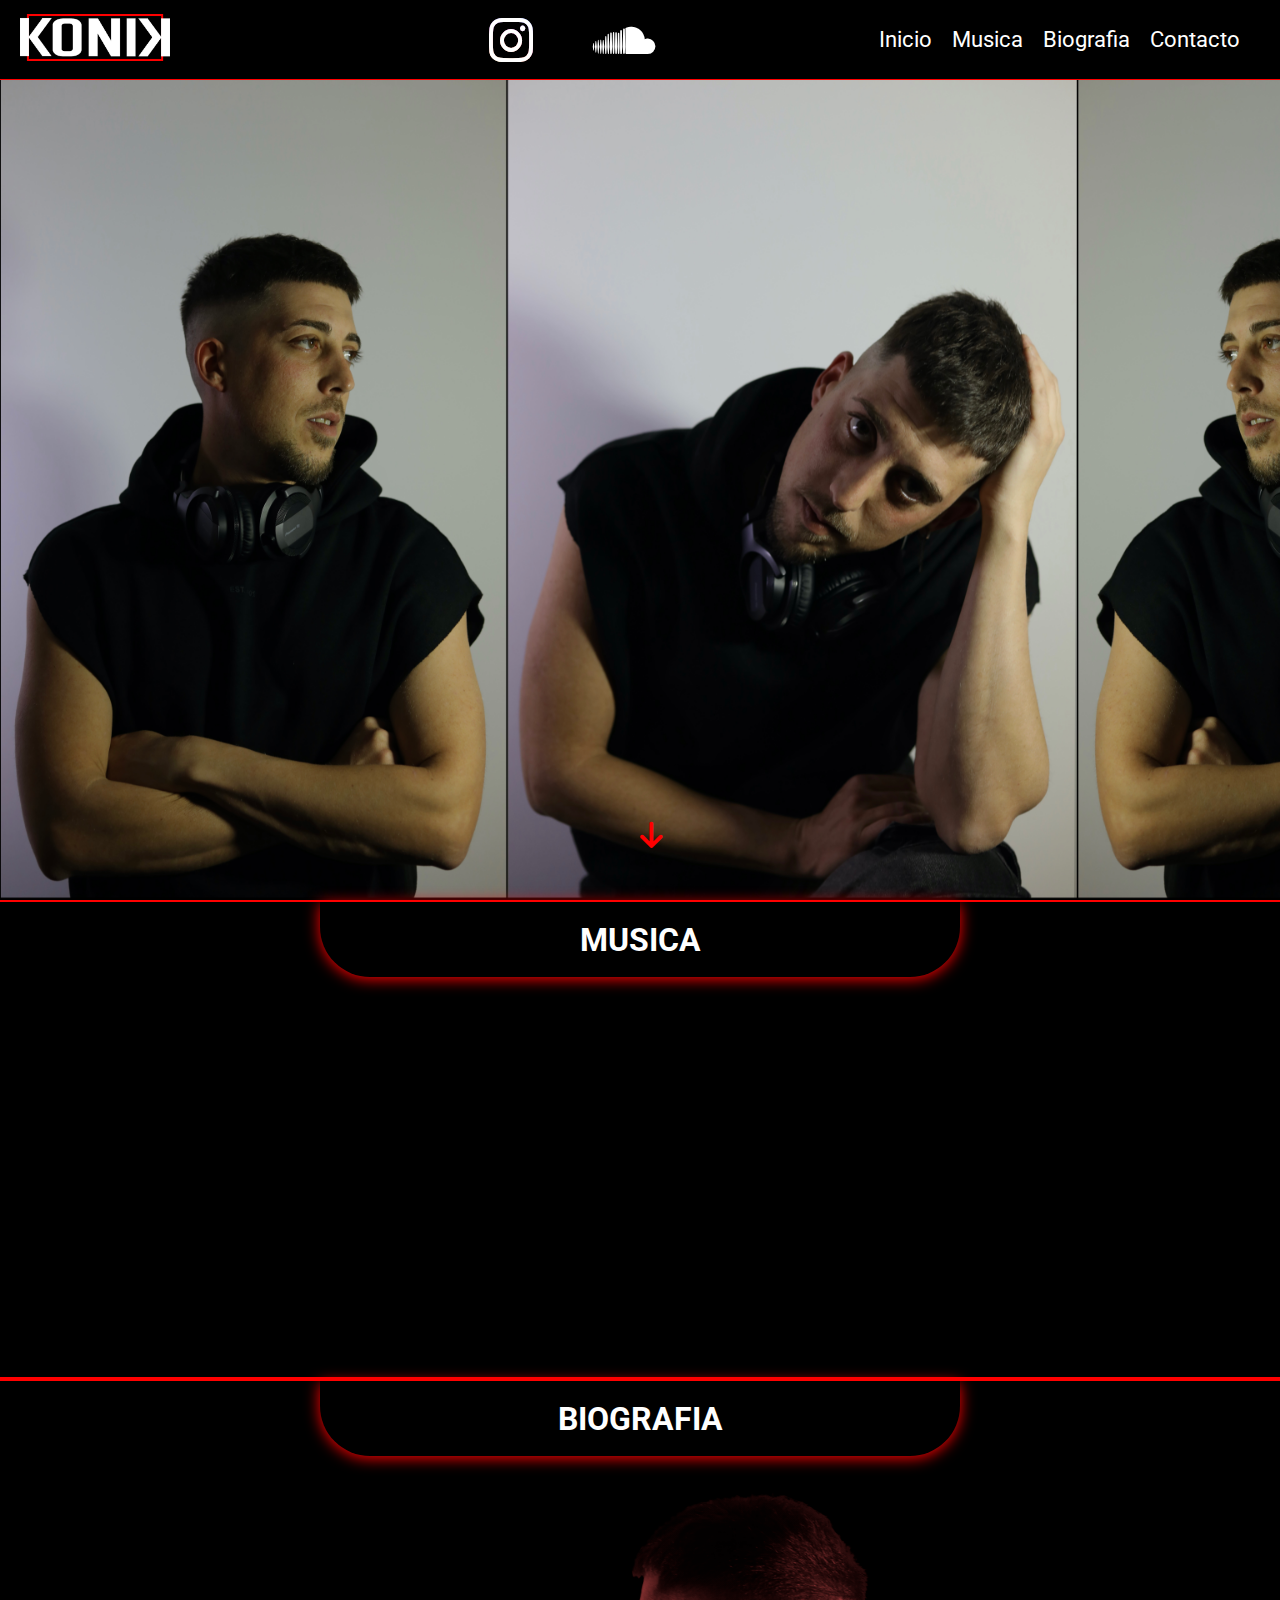
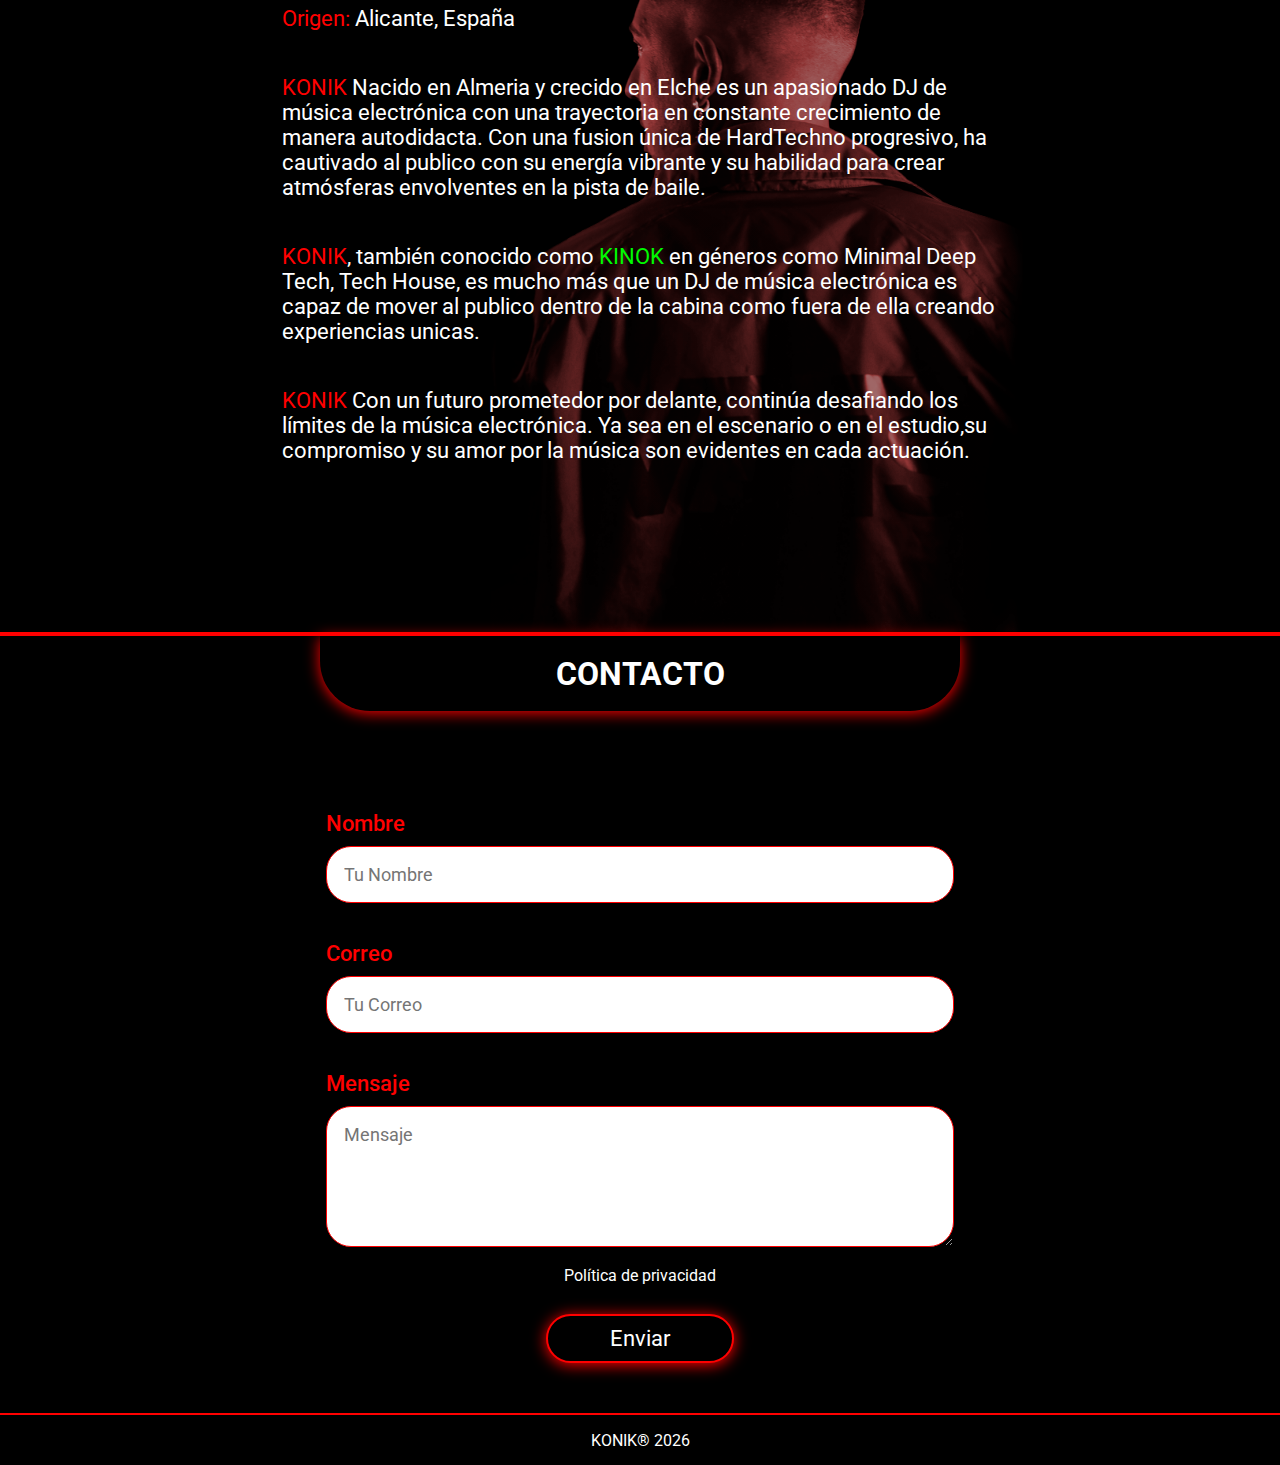
<file: index.html>
<!DOCTYPE html>
<html lang="es">

<head>
  <meta charset="UTF-8">
  <meta name="viewport" content="width=device-width, initial-scale=1.0">
  <link rel="stylesheet" href="style.css">
  <link rel="stylesheet" href="fontawesome/css/all.css">
  <link rel="icon" href="images/iconoKonik.png">
  <title>KONIK</title>
</head>

<body>

  <nav class="barra-nav">
    <div class="contenedor-logo-nav">
      <img class="logo-nav" src="images/logo-konik-web.webp" alt="Logo KONIK">
    </div>

    <div class="iconos_nav_rrss">
      <a href="https://www.instagram.com/konik_music/"><i class="fa-brands fa-instagram ico-instagram"></i></a>
      <a href="https://soundcloud.com/kinok-konik"><i class="fa-brands fa-soundcloud ico-soundcloud"></i></a>
    </div>

    <div class="btn-menu-movil">
      <i  id="Icono-menu" class="fa-solid fa-bars"></i>
    </div>


    <ul class="menu-nav">
      <li><a href="#Inicio">Inicio</a></li>
      <li><a href="#Musica">Musica</a></li>
      <!-- <li><a href="#Eventos">Eventos</a></li> -->
      <li><a href="#Biografia">Biografia</a></li>
      <li><a href="#Contacto">Contacto</a></li>
      <!-- <li><a href="#Social">Social</a></li> -->
    </ul>

    
  </nav>

  <Header>

    <section id="Inicio">
      <div class="contenedor-header">
        <div class="contenedor-foto-header"></div>
        <div class="flecha-abajo">
          <i class="fa-solid fa-arrow-down"></i>
        </div>
      </div>
    </section>

  </Header>

  <!--//////////////////////// SECCIONES //////////////////////////-->

  <!--//////////////////////// MUSICA //////////////////////////-->

  <section class="seccion" id="Musica">
    <div class="contenedor-titulo">
      <h1>MUSICA</h1>
    </div>

    <div class="contenedor-soundcloud">

      <div class="contenedor-items">

        <div class="item-soundcloud">
          <iframe width="100%" height="100%" scrolling="no" frameborder="no" allow="autoplay" loading="lazy" src="https://w.soundcloud.com/player/?url=https%3A//api.soundcloud.com/tracks/1633389582&color=%23ff0000&auto_play=false&hide_related=true&show_comments=false&show_user=false&show_reposts=false&show_teaser=false&visual=true"></iframe>
          <div style="font-size: 10px; color: #cccccc;line-break: anywhere;word-break: normal;overflow: hidden;white-space: nowrap;text-overflow: ellipsis; font-family: Interstate,Lucida Grande,Lucida Sans Unicode,Lucida Sans,Garuda,Verdana,Tahoma,sans-serif;font-weight: 100;"></div>
        </div>

      </div>

    </div>
  </section>

    <!--//////////////////////// EVENTOS //////////////////////////-->
    <section class="seccion" id="Eventos">
      <div class="contenedor-titulo">
        <h1>PROXIMO EVENTO</h1>
      </div>
      <div class="contenedor-eventos">
        <div class="cartel-evento">
  
          <p class="fecha-evento">24/02/2024</p>
  
          <h1 class="cuenta-atras">
            
            <p>
              <span class="numeros-cuenta-atras" id="Dias"></span> Días |
              <span class="numeros-cuenta-atras" id="Horas"></span> Horas |
              <span class="numeros-cuenta-atras" id="Minutos"></span> Minutos |
              <span class="numeros-cuenta-atras" id="Segundos"></span> Segundos
            </p>
  
          </h1>
          <div class="contenedor-cartel">
            <div class="cartel">
            </div>
          </div>
  
          <div class="progress">
            <div class="progress-bar" style="width:80%;">
                <span class="progress-bar-text"><p>Entradas Vendidas 80%</p></span>
            </div>
          </div>
  
          <a class="enlace-entradas" href="https://www.fourvenues.com/es/natalia-tomas-martinez/events/kink-social-club-per-pleks-24-02-2024-Q6Z8"><button class="btn-entradas">Entradas</button></a>
  
        </div>
      </div>
    </section>

    <!--//////////////////////// BIOGRAFIA //////////////////////////-->

  <section class="seccion" id="Biografia">

    <div class="contenedor-titulo">
      <h1>BIOGRAFIA</h1>
    </div>

    <div class="contenedor-biografia">
      <div class="texto-biografia">
        
        <p><span class="titulos-rojos">Origen: </span> Alicante, España</p><br>
        <p><span class="titulos-bio"> <br></span><span class="titulos-rojos">KONIK</span> Nacido en Almeria y crecido en Elche es un apasionado DJ de música electrónica con una trayectoria en constante crecimiento de manera autodidacta.
          Con una fusion única de HardTechno progresivo, ha cautivado al publico con su energía vibrante y su habilidad 
          para crear atmósferas envolventes en la pista de baile. </p><br>
        
        <p><span class="titulos-bio"><br></span><span class="titulos-rojos">KONIK</span>, también conocido como <span class="titulos-verdes"><a href="https://www.kinokmusic.es/">KINOK</a></span> en géneros como Minimal Deep Tech, 
          Tech House, es mucho más que un DJ de música electrónica es capaz de mover al publico dentro de la cabina
          como fuera de ella creando experiencias unicas. </p><br> 

        <p><span class="titulos-bio"><br></span>
          <span class="titulos-rojos">KONIK</span> Con un futuro prometedor por delante, continúa desafiando los límites de la música electrónica. 
          Ya sea en el escenario o en el estudio,su compromiso y su amor por la música son evidentes
          en cada actuación. </p><br>

      </div>
    </div>
  </section>


      <!--//////////////////////// SOCIAL //////////////////////////-->

      <section class="seccion" id="Social">
        <div class="contenedor-titulo">
          <h1>SOCIAL</h1>
        </div>
        <div class="contenedor-rrss">
    
          <a href="https://www.instagram.com/konik_music/"><i class="fa-brands fa-instagram ico-instagram"></i></a>
          <a href="https://soundcloud.com/kinok-konik"><i class="fa-brands fa-soundcloud ico-soundcloud"></i></a>
          <!-- <a href="https://www.youtube.com/@konikdarktechno"><i class="fa-brands fa-youtube ico-youtube"></i></a> -->
    
          </div>
      </section>


  <!--//////////////////////// CONTACTO //////////////////////////-->
  <section class="seccion" id="Contacto">
    <div class="contenedor-titulo">
      <h1>CONTACTO</h1>
    </div>
    <div class="contenedor-contacto">

      <form class="formulario" action="https://formsubmit.co/contacto@konikmusic.es" method="POST">
        <div class="formulario">
          <label for="name">Nombre</label>
          <input type="text" name="name" id="name" required placeholder="Tu Nombre"><br><br>
          <label for="email">Correo</label>
          <input type="email" name="email" id="email" required placeholder="Tu Correo"><br><br>
          <label for="menssage">Mensaje</label>
          <textarea name="message" id="message" cols="30" rows="5" placeholder="Mensaje" required></textarea><br>
          
          <div class="form-politica">
            <a href="https://www.konikmusic.es/politicas.html">Política de privacidad</a>
          </div><br>
          <input class="btn-enviar" type="submit" value="Enviar">
        </div>

        <input type="hidden" name="_template" value="table">
        <input type="hidden" name="_captcha" value="false">
        <input type="hidden" name="_next" value="https://www.konikmusic.es/correo_enviado.html">
        
      </form>

    </div>
  </section>

  <!--//////////////////////// FIN SECCIONES //////////////////////////-->


  <footer>
    <div class="contenedor-footer">
      <p id="TextoFooter"></p>
    </div>
  </footer>
</body>
<script src="scripts/jQuery-3.7.1.js"></script>
<script src="scripts/script.js"></script>
<script src="scripts/script-cuentaAtras.js"></script>

</html>
</file>
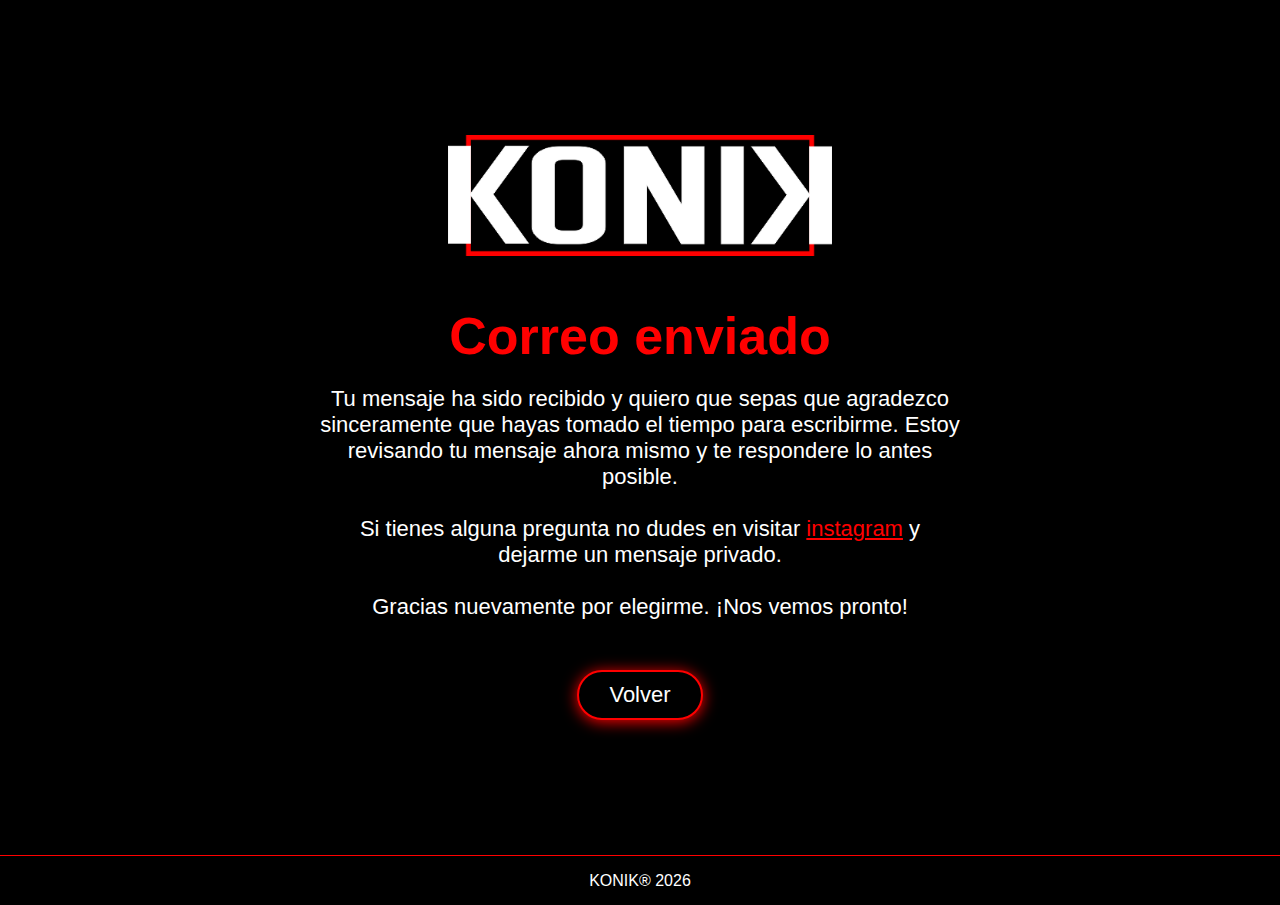
<file: correo_enviado.html>
<!DOCTYPE html>
<html lang="es">
<head>
    <meta charset="UTF-8">
    <meta name="viewport" content="width=device-width, initial-scale=1.0">
    <link rel="stylesheet" href="style2.css">
    <link rel="stylesheet" href="fontawesome/css/all.css">
    <link rel="icon" href="images/iconoKinok.png">
    <title>KINOK</title>
</head>
<body>

    <section class="contenido">
        
            <img class="logo" src="images/logo-konik-web.webp" alt="">
        
        
        <div class="txt-enviado">

            <div class="titulo">
                <h1>
                    Correo enviado
                </h1>
            </div>

            <div class="texto">
                <p>
                    
                    Tu mensaje ha sido recibido y quiero que sepas que agradezco sinceramente que hayas tomado el tiempo para escribirme.
                    Estoy revisando tu mensaje ahora mismo y te respondere lo antes posible. <br> <br>
                    Si tienes alguna pregunta no dudes en visitar <a href="https://www.instagram.com/konik_music/">instagram</a> y dejarme un mensaje privado. <br><br>
                    Gracias nuevamente por elegirme. ¡Nos vemos pronto!
                    
                </p>
            </div>

            <a class="enlace" href="https://www.konikmusic.es/"><button class="btn">Volver</button></a>
        </div>
    </section>

    <footer>
        <div class="contenedor-footer">
          <p id="TextoFooter"></p>
        </div>
      </footer>
    
    
</body>
<script src="scripts/jQuery-3.7.1.js"></script>
<script src="scripts/script.js"></script>
</html>
</file>
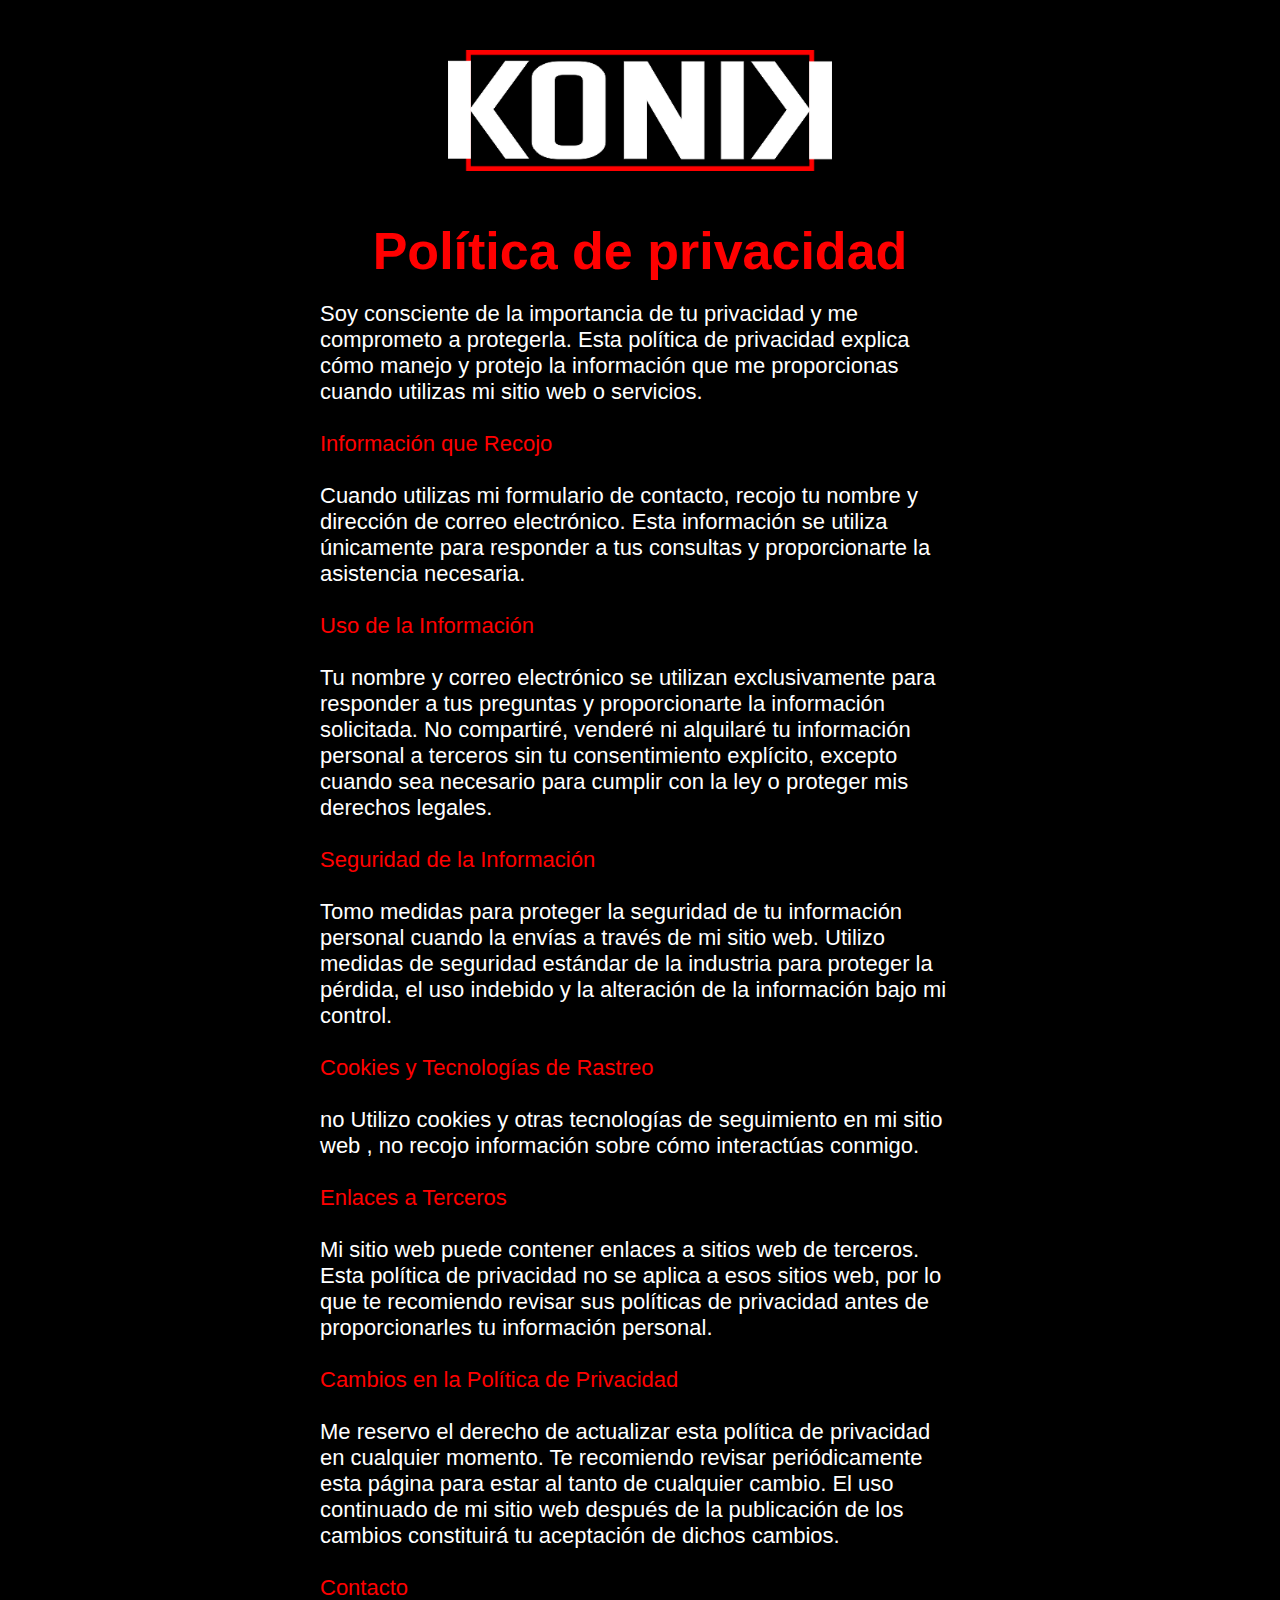
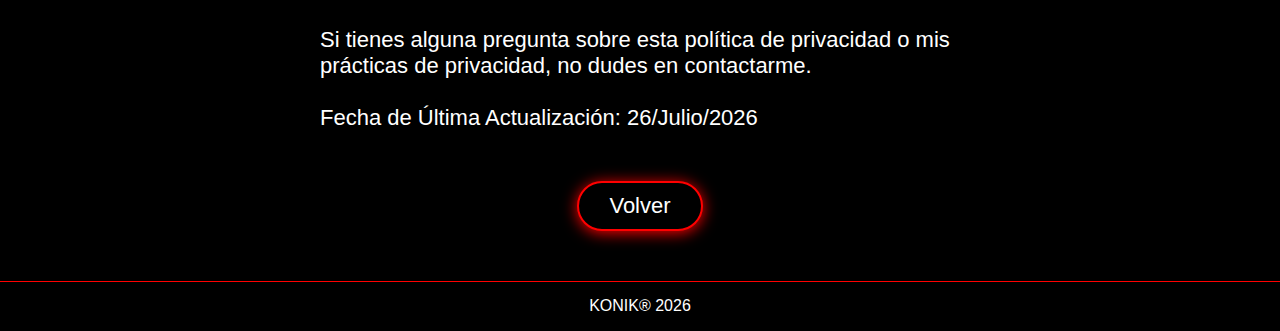
<file: politicas.html>
<!DOCTYPE html>
<html lang="es">
<head>
    <meta charset="UTF-8">
    <meta name="viewport" content="width=device-width, initial-scale=1.0">
    <link rel="stylesheet" href="style2.css">
    <link rel="stylesheet" href="fontawesome/css/all.css">
    <link rel="icon" href="images/iconoKinok.png">
    <title>KINOK</title>
</head>
<body>

    <section class="contenido-politicas">
        
            <img class="logo" src="images/logo-konik-web.webp" alt="">
        
        
        <div class="txt-enviado">

            <div class="titulo">
                <h1>
                    Política de privacidad
                </h1>
            </div>

            <div class="texto-politicas">
                <p class="txt">
                    
                    Soy consciente de la importancia de tu privacidad y me comprometo a protegerla. Esta política de privacidad explica cómo manejo y protejo la información que me proporcionas cuando utilizas mi sitio web o servicios.

                    <br><br><span class="span-titulos">Información que Recojo</span><br><br>

                    Cuando utilizas mi formulario de contacto, recojo tu nombre y dirección de correo electrónico. Esta información se utiliza únicamente para responder a tus consultas y proporcionarte la asistencia necesaria.

                    <br><br><span class="span-titulos">Uso de la Información</span><br><br>

                    Tu nombre y correo electrónico se utilizan exclusivamente para responder a tus preguntas y proporcionarte la información solicitada. No compartiré, venderé ni alquilaré tu información personal a terceros sin tu consentimiento explícito, excepto cuando sea necesario para cumplir con la ley o proteger mis derechos legales.

                    <br><br><span class="span-titulos">Seguridad de la Información</span><br><br>

                    Tomo medidas para proteger la seguridad de tu información personal cuando la envías a través de mi sitio web. Utilizo medidas de seguridad estándar de la industria para proteger la pérdida, el uso indebido y la alteración de la información bajo mi control.

                    <br><br><span class="span-titulos">Cookies y Tecnologías de Rastreo</span><br><br>

                    no Utilizo cookies y otras tecnologías de seguimiento en mi sitio web , no recojo información sobre cómo interactúas conmigo.

                    <br><br><span class="span-titulos">Enlaces a Terceros</span><br><br>

                    Mi sitio web puede contener enlaces a sitios web de terceros. Esta política de privacidad no se aplica a esos sitios web, por lo que te recomiendo revisar sus políticas de privacidad antes de proporcionarles tu información personal.

                    <br><br><span class="span-titulos">Cambios en la Política de Privacidad</span><br><br>

                    Me reservo el derecho de actualizar esta política de privacidad en cualquier momento. Te recomiendo revisar periódicamente esta página para estar al tanto de cualquier cambio. El uso continuado de mi sitio web después de la publicación de los cambios constituirá tu aceptación de dichos cambios.

                    <br><br><span class="span-titulos">Contacto</span><br><br>

                    Si tienes alguna pregunta sobre esta política de privacidad o mis prácticas de privacidad, no dudes en contactarme.

                    <br><br>Fecha de Última Actualización: <span id="TextoFecha" class="txt"></span>


                    
                </p>
            </div>

            <a class="enlace" href="https://www.konikmusic.es/"><button class="btn">Volver</button></a>
        </div>
    </section>

    <footer>
        <div class="contenedor-footer">
          <p id="TextoFooter"></p>
        </div>
      </footer>
    
    
</body>
<script src="scripts/jQuery-3.7.1.js"></script>
<script src="scripts/script.js"></script>
</html>
</file>
<file: style.css>
@import url('https://fonts.googleapis.com/css2?family=Roboto&display=swap');
:root{
    
    --degradado: linear-gradient(to bottom, #3FFF00 0%,#212121 5%,#212121 95%,#3FFF00 100%);
    --color-general: #ff0000;
    --color-negro: #000000;
    --color-naranja: #FF5500;
}
*{
	margin: 0;
	padding: 0;
    box-sizing: border-box;
}

html {
    scroll-behavior: smooth;
}

body{
    font-family: 'Roboto', sans-serif;
    background: var(--color-negro);
}

section[id]{
    scroll-margin-top: 80px;
}

h1{
    color: white;
}

p{
    color: white;
}

/*////////////////////// SCROLL PERSONALIZADO /////////////////////*/

body::-webkit-scrollbar{
    width: 7px;
    
}

body::-webkit-scrollbar-thumb{

    background: var(--color-negro);
    border: 2px solid var(--color-general);
    border-radius: 10px;
}

/*//////////////////////////////////////////////////////////////////*/

/*//////////////////// MENU DE NAVEGACION ///////////////////////*/
    
.barra-nav{
    width: 100%;
    height: 80px;
    background: var(--color-negro);
    display: flex;  
    align-items: center;
    justify-content: space-between;
    padding: 0 20px;
    border-bottom: 1px solid var(--color-general);
    position: fixed;
    z-index: 5;
    /*display: none;*/
    
}

.contenedor-logo-nav {
    width: 20%;
    height: auto;
}

.logo-nav{
    width: 150px;
}

/* iconos nav rrsss */

.iconos_nav_rrss {
    width: 50%;
    display: flex;
    justify-content: center;
}

.iconos_nav_rrss a i {

    font-size: 50px;
    margin: 0 30px;
    color: white;
}

.iconos_nav_rrss a i:hover {
    color: red;
}



.menu-nav {
    width: 40;
    display: flex;
    justify-content: end;
    cursor: pointer;
    list-style: none;
    
}

.menu-nav li{
    margin-right: 20px;
    font-size: 22px;
    color: white;
    display: flex;
    align-items: center;
}

.menu-nav li a{
    font-size: 22px;
    color: white;
    text-decoration: none;
}

.menu-nav li a:hover{
    border-bottom: 2px solid var(--color-general);
}

.btn-menu-movil{
    color: white;
    font-size: 28px;
    display: flex;
    align-items: center;
    display: none;
}

@media(max-width: 1200px){

    .barra-nav{
        
        justify-content: space-between;
        height: 80px;
        width: 100%;
        padding: 0 10px;
        border-bottom: 1px solid var(--color-general);
    }

    .contenedor-logo-nav{
        width: 30%;
        margin-left: 0px;
        
    }

    .logo-nav{
        width: 130px;
    }

    .iconos_nav_rrss {
        width: 30%;
        display: flex;
        justify-content: center;
    }

    .iconos_nav_rrss a i {

        font-size: 35px;
        margin: 0 10px;
    }

    .btn-menu-movil{
        font-size: 30px;
        display: flex;
        align-items: center;
        justify-content: center;
        margin-right: 10px;
        
    }

    .menu-nav {
        display: none;
        width: 100%;
        height: auto;
        position: absolute;
        top: 80px;
        left:0;
        background-color: #020202c8;
        padding: 10px 0;
    }

    .menu-nav li {
        margin-right: 0;
        text-align: center;
        height: 50px;
        border-bottom: 1px solid var(--color-general);
        
    }

    .menu-nav li a {
        width: 100%;
        color: white;
    }

    


}

    /*////////////////////////////////////////////////////*/
    

/*///////////////// CABECERA ////////////////////////*/

.contenedor-header{

       
    background-image: url("images/fondoHeaderKonikWeb.png");
    width: 100%;
    height: 100vh;
    background-size: cover;
    background-repeat: no-repeat;
    display: flex;
    justify-content: center;
    align-items: center;
    
}

@media(max-width: 1200px){

    .contenedor-header{
        flex-direction: column;
        background-position-x: 50%;
    }
        
}


/*///////////////////// FLECHA ABAJO////////////////////////////*/

@keyframes moviendrew {
    0% {
        transform: translateY(0px);
    }
    100% {
        transform: translateY(20px);
    }
}

    .flecha-abajo i{

    color: var(--color-general);
    font-size: 30px;
    animation-name: moviendrew;
    animation-duration: 0.5s;
    animation-iteration-count: infinite;
    animation-direction: alternate;
    position: absolute;
    bottom: 50px;
        

}

    
/*//////////////////////////////////////////////////////////////*/

/*//////////////////////// FIN CABECERA ////////////////////////*/
    

/*/////////////////////////// SECCIONES ////////////////////////////*/

.seccion {

    width: 100%;
    height: auto;
    border-top: 2px solid var(--color-general);
    border-bottom: 2px solid var(--color-general);
    display: flex;
    flex-direction: column;
    justify-content: start;
    align-items: center;
        
}


/*/////////////////////// TITULOS SECCIONES//////////////////////////*/

.contenedor-titulo{

    width: 50%;
    height: 75px;
    box-shadow: 0px 2px 15px 0px var(--color-general);
    display: flex;
    justify-content: center;
    align-items: center;
    border-radius: 0px 0px 50px 50px;
    background-color: var(--color-negro);
}

@media(max-width: 1200px){

    .contenedor-titulo{
        width: 60%;
        height: 50px;
            
    }

    .contenedor-titulo h1{

        font-size: 20px;

    }

}

/*/////////////////////// BIOGRAFIA ///////////////////////*/

#Biografia{

    background-image: linear-gradient(rgba(0, 0, 0, 0.3), rgba(0, 0, 0, 0.3)), url("images/fondoBiografiaWeb.webp");
    background-size: cover;
}

.contenedor-biografia{

    display: flex;
    flex-direction: column;
    justify-content: center;
    align-items: center;
    width: 80%;
    height: 100%;
    margin: 150px;
        
}

.texto-biografia{
    width: 70%;
}

.texto-biografia p{
    font-size: 22px;
}

.contenedor-lista{
    width: 100%;
    display: flex;
    text-align: center;

}

.texto-biografia ul {
    width: 200px;
    color: white;
    margin-top: 20px;
        
}

.texto-biografia ul li{
    color: white;
    font-size: 20px;
    list-style: none;
       
}

    
.span-kinok{
    color: var(--color-general);
}

.titulos-rojos{
    color: var(--color-general);
}

.titulos-verdes a{
    color: rgb(0, 250, 0);
    text-decoration: none;
}

.punto-verde-lista{
    color: var(--color-general);
    font-weight: bold;
    font-size: 20px;
}

   

@media(max-width: 1200px){

    #Biografia{
        background-position-x: 50%;
        background-position-y: -100px;
        background-image: linear-gradient(rgba(0, 0, 0, 0.3), rgba(0, 0, 0, 0.3)), url("images/fondoBiografiaWebMvl.webp");
        background-size: auto;
        background-repeat: no-repeat;
    }

    .contenedor-biografia{

        margin: 50px;
    }

    .texto-biografia{
        width: 90%;
    }

    .texto-biografia p{
        font-size: 18px;
    }

    .texto-biografia ul li{
        font-size: 18px;
           
    }
}

    

/*//////////////////////////////////////////////////////////*/

/*///////////////// SECCION MUSICA////////////////////////*/

::-webkit-scrollbar {
    display: true;
}

#Musica {
    width: 100%;
    height: 100%;
    background-color: var(--color-negro);
           
}

.contenedor-soundcloud{
    width: 100%;
    height: 100%;
    margin: 50px auto;
    display: flex;
    grid-template-columns: 310px 310px 310px 310px;
    align-items: center;
    justify-content: center;
}

.contenedor-items {

    width: 100%;
    height: 100%;
    margin: 50px 10px;
    display: grid;
    gap: 20px;
    grid-template-columns: 50%;
    /* grid-template-columns: 310px 310px 310px 310px; */
    grid-auto-rows: minmax(100px, 200px);
    justify-content: center;
        
}

.item-soundcloud {
    width: 100%;
    height: 100%;  
    box-shadow: 4px 4px 9px black;         
}

@media(max-width: 1200px){

    .contenedor-items{
        /* grid-template-columns: repeat(2, 1fr);
        grid-auto-rows: minmax(100px, auto); */
        grid-template-columns: repeat(1, 1fr);
        grid-auto-rows: minmax(100px, auto);
        margin: 0 20px;
        gap: 15px;
            
    }

}

    

/*///////////////////////////////////////////////////*/

/*///////////////////////// SECCION EVENTOS //////////////////*/
    
#Eventos {
     display: none; 
}
    
.contenedor-eventos {
    /* background-color: green; */
    width: 100%;
    display: flex;
    justify-content: center;
    
}
    
.cartel-evento {
    width: 90%;
    height: auto;
    display: flex;
    flex-direction: column;
    justify-content: center;
    align-items: center;
    padding: 20px 0 50px 0;
    /* background: red; */
}

.fecha-evento{
    font-size: 16px;
}

.cuenta-atras{
    width: 100%;
    margin-top: 10px;
    display: flex;
    justify-content: center;

}

.numeros-cuenta-atras{
    color: red;
}
   
.cartel{
    background-image: url("images/ProximoEvento/flyer.jpg");
    background-size: cover;
    width: 500px;
    height: 500px;
    margin: 25px 0 45px 0;
    box-shadow: 0px 2px 15px 0px var(--color-general);   
}


.progress {
    height: 35px;
    width: 50%;
    border: 1px solid --color-general;
    border-radius: 5px;
    background-color: #e6f3fa;
    margin-bottom: 40px;
    box-shadow: 0px 2px 15px 0px var(--color-general);
}
 
.progress-bar {
    height: 100%;
    background: var(--color-general);
    display: flex;
    align-items: center;
    transition: width 0.25s;
    border-radius: 5px;
}
 
.progress-bar-text {
    margin-left: 22px;
    font-weight: bold;
    color: #cce7f5;
}



.btn-entradas{

font-family: Roboto, sans-serif;
font-weight: 400;
font-size: 22px;
color: #fff;
background-color: var(--color-negro);
padding: 10px 30px;
border: solid #ff0000 2px;
box-shadow: 0px 2px 15px 0px var(--color-general);
border-radius: 50px;
transition : 1000ms;
transform: translateY(0);
display: flex;
flex-direction: row;
align-items: center;
cursor: pointer;
}

.btn-entradas:hover{

transition : 1000ms;
padding: 10px 50px;
transform : translateY(-0px);
color: #ffffff;
border: solid 2px #ff0000;
}

.enlace-entradas{
    text-decoration: none;
}

@media(max-width: 1200px){

    .cuenta-atras p {
        font-size: 16px;
    }

    .contenedor-cartel{
        
        display: grid;
        grid-template-columns: repeat(1, 1fr);
        grid-auto-rows: minmax(100px, auto);
    }

    .cartel{
        width: 300px;
        height: 300px;
    }

    .progress {
        height: 30px;
        width: 80%;
    }

    .progress-bar-text {
        font-size: 12px;
    }
}

/*///////////////////////////////////////////////////////////*/

/*///////////////////// SECCION RRSS /////////////////////////*/

   
#Social{
    display: none;
}

.contenedor-rrss{

    width: 100%;
    height: auto;
    display: flex;
    justify-content: space-evenly;
    align-items: center;
    flex-direction: row;
    gap: 30px;
    padding: 10%;
        

}

.contenedor-rrss i{
    text-align: center;
    font-size: 80px;
    text-shadow: 4px 4px 9px black;
        
}

.ico-instagram{
    color: transparent;
    background: radial-gradient(circle at 30% 107%, #fdf497 0%, #fdf497 5%, #fd5949 45%, #d6249f 60%, #285AEB 90%);
    background: -webkit-radial-gradient(circle at 30% 107%, #fdf497 0%, #fdf497 5%, #fd5949 45%, #d6249f 60%, #285AEB 90%);
    background-clip: text;
    -webkit-background-clip: text;
}

.ico-soundcloud{
    color: var(--color-naranja);
}

.ico-youtube{
    color: red;
}

@media(max-width: 1200px) {

    #Social{
        background-position-x: center;
    }

    .contenedor-rrss{
        width: 100%;
        flex-direction: row;
        justify-content: space-evenly;
            
    }

    .contenedor-rrss i{
        width: 100%;
        font-size:50px;
    }
        
}
/*///////////////////////////////////////////////////////////*/

    

/*////////////////////////////// CONTACTO //////////////////////////*/

#Contacto{
    /* display: none; */
}

.contenedor-contacto{
    width: 100%;
    height: auto;
    display: flex;
    justify-content: center;
}



.formulario{
    width: 70%;
    margin-top: 50px;
    display: flex;
    flex-direction: column;
    justify-content: center;
    align-items: center;
}

.formulario label{
    width: 100%;
    color: var(--color-general);
    font-size: 22px;
    font-weight: 500;
}



input , textarea{
    width: 100%;
    font-size: 18px;
    padding: 17px;
    border-radius: 25px;
    margin-top: 10px;
    border: 1px solid var(--color-general);
    font-family: 'Roboto', sans-serif;

}

.form-politica a{
    text-decoration: none;
    color: white;
}

.btn-enviar{
    width: 30%;
    margin-bottom: 50px;
    font-family: Roboto, sans-serif;
    font-weight: 400;
    font-size: 22px;
    color: #fff;
    background-color: var(--color-negro);
    padding: 10px 30px;
    border: solid var(--color-general) 2px;
    box-shadow: 0px 2px 15px 0px var(--color-general);
    border-radius: 50px;
    transition : 1000ms;
    transform: translateY(0);
    display: flex;
    flex-direction: row;
    align-items: center;
    justify-content: center;
    cursor: pointer;
}

@media(max-width: 1200px) {

    .formulario{
        width: 95%;
        margin-top: 25px;    
    }

    .formulario label{
        font-size: 18px;
        font-weight: 500;
    }

    input , textarea{
        font-size: 14px;
        padding: 14px;
    }

    .btn-enviar{
        width: 50%;
        
    }

}

/*///////////////////////////////////////////////////////////*/

/*////////////////////// FIN SECCIONES /////////////////////////////*/

/*///////////////// FOOTER ////////////////////////*/

.contenedor-footer {
    height: 50px;
    display: flex;
    justify-content: center;
    align-items: center;
}

.contenedor-footer p{
    color: white;
}

/*///////////////////////////////////////////////////*/
</file>
<file: style2.css>
*{
	margin: 0;
	padding: 0;
    box-sizing: border-box;
}

@import url('https://fonts.googleapis.com/css2?family=Roboto:wght@400;500;700&display=swap');

:root{
    
    --degradado: linear-gradient(to bottom, #3FFF00 0%,#212121 5%,#212121 95%,#3FFF00 100%);
    --color-general: red;
    --color-negro: #000000;
    --color-naranja: #FF5500;
}



body{
    font-family: 'Roboto', sans-serif;
    background: black;
}

p{
    color: white;
}

h1{
    color: var(--color-general);
}


.contenido{
    width: 100%;
    height: 95vh;
    display: flex;
    flex-direction: column;
    align-items: center;
    justify-content: center;
    
}

.contenido-politicas{
    width: 100%;
    display: flex;
    flex-direction: column;
    align-items: center;
    justify-content: center;
    padding: 50px 0 50px 0;
}



.logo {
width: 30%;
}

.txt-enviado{
    display: flex;
    flex-direction: column;
    justify-content: center;
    align-items: center;
    
}



.titulo{
    margin-top: 50px;
}



.txt-enviado h1 {
    font-size: 52px;
}

.texto{
    margin: 20px 0 50px;
    display: flex;
    justify-content: center;
}

.texto-politicas {
    margin: 20px 0 50px;
    display: flex;
    flex-direction: column;
    align-items: center;
}

.texto p {
    
    text-align: center;
    font-size: 22px;
    width: 50%;

}

.txt {
        
    font-size: 22px;
    width: 50%;
}

.texto p a{

    color: var(--color-general);

}


.btn{

    font-family: Roboto, sans-serif;
    font-weight: 400;
    font-size: 22px;
    color: #fff;
    background-color: var(--color-negro);
    padding: 10px 30px;
    border: 2px solid var(--color-general);
    box-shadow: 0px 2px 15px 0px var(--color-general);
    border-radius: 50px;
    transition : 1000ms;
    transform: translateY(0);
    display: flex;
    flex-direction: row;
    align-items: center;
    cursor: pointer;
}

.btn:hover{

    transition : 1000ms;
    padding: 10px 50px;
    transform : translateY(-0px);
    color: #ffffff;
    border:2px solid var(--color-general);
}

.enlace{
    text-decoration: none;
}

@media(max-width: 1200px) {

    .logo {
        width: 70%;
    }

    .txt-enviado h1 {
        font-size: 32px;
    }

    .texto p {
  
        width: 80%;   
        font-size: 18px; 
    }

    .txt {
  
        width: 80%;   
        font-size: 18px; 
    }

   


}

.span-titulos{
    color: var(--color-general);
}




/*///////////////// FOOTER ////////////////////////*/

.contenedor-footer {
    height: 50px;
    display: flex;
    justify-content: center;
    align-items: center;
    border-top: 1px solid var(--color-general);
}

.contenedor-footer p{
    color: white;
}

/*///////////////////////////////////////////////////*/
</file>
